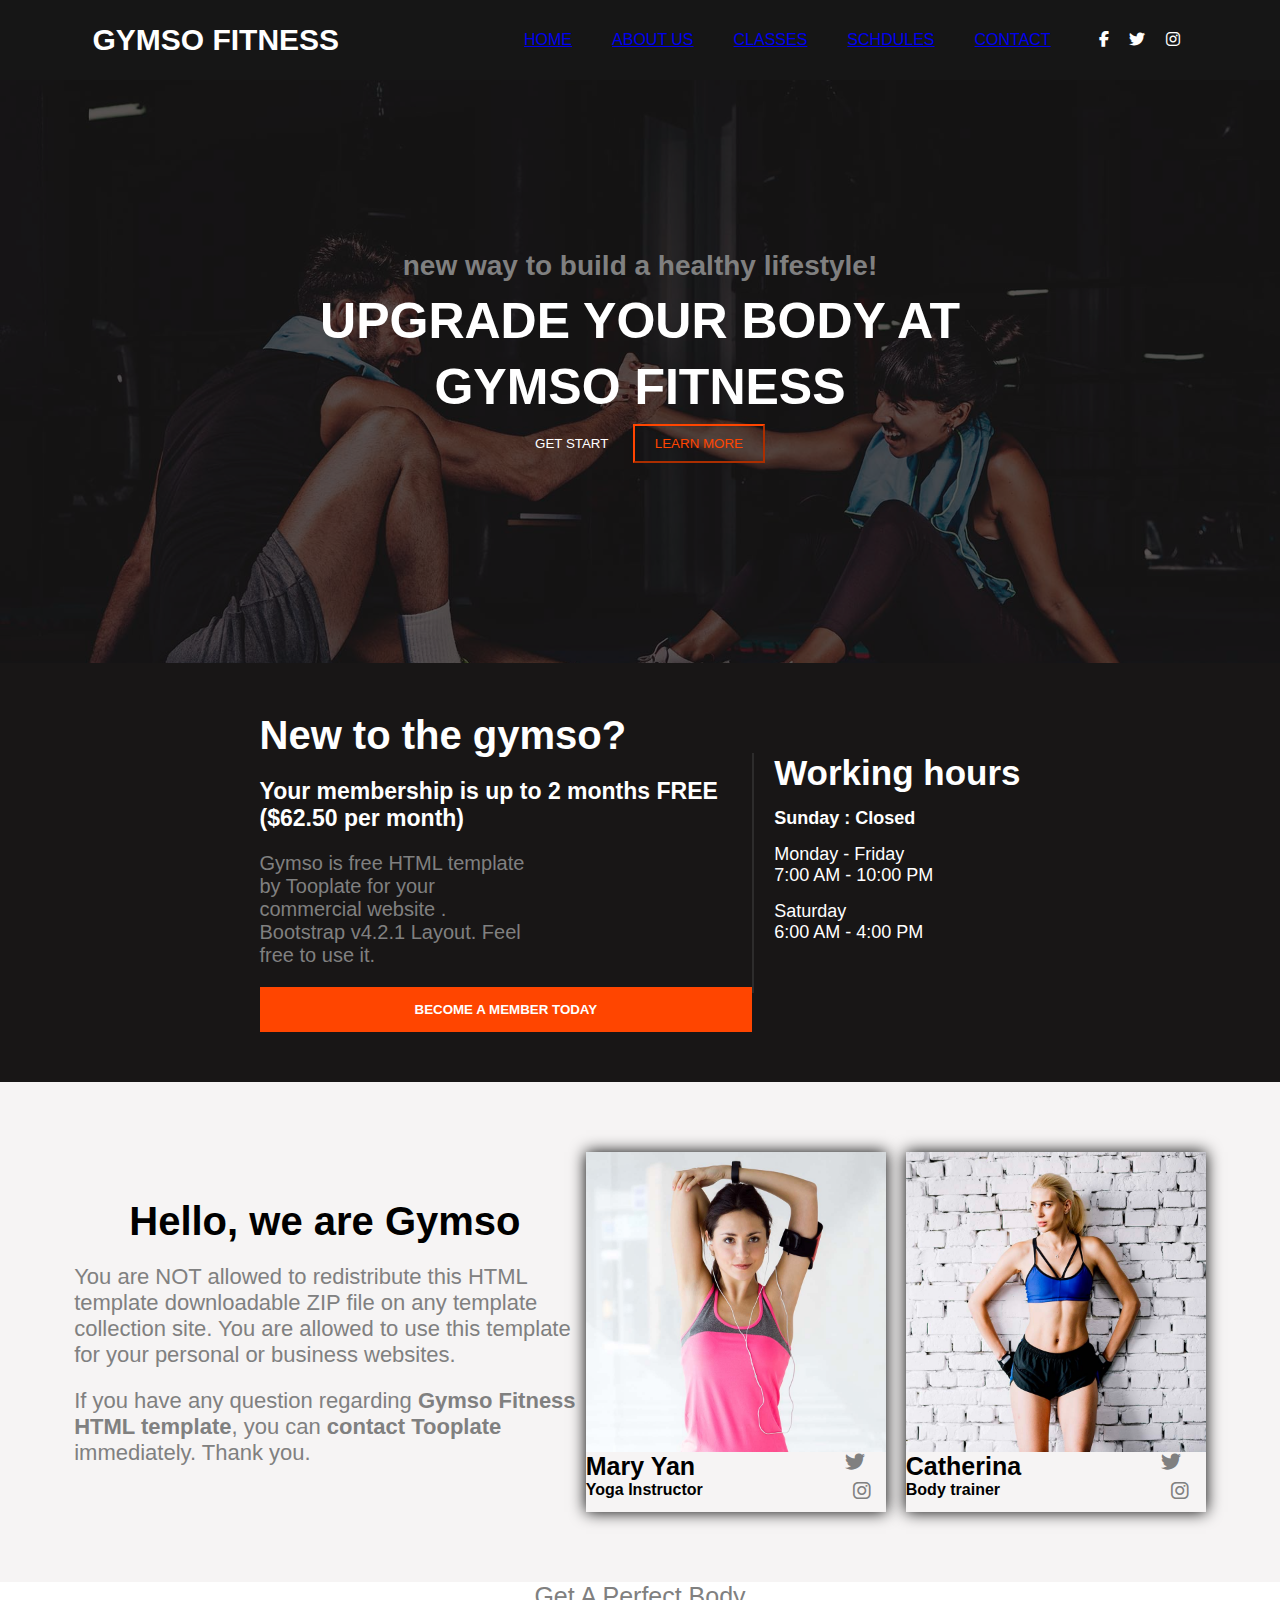
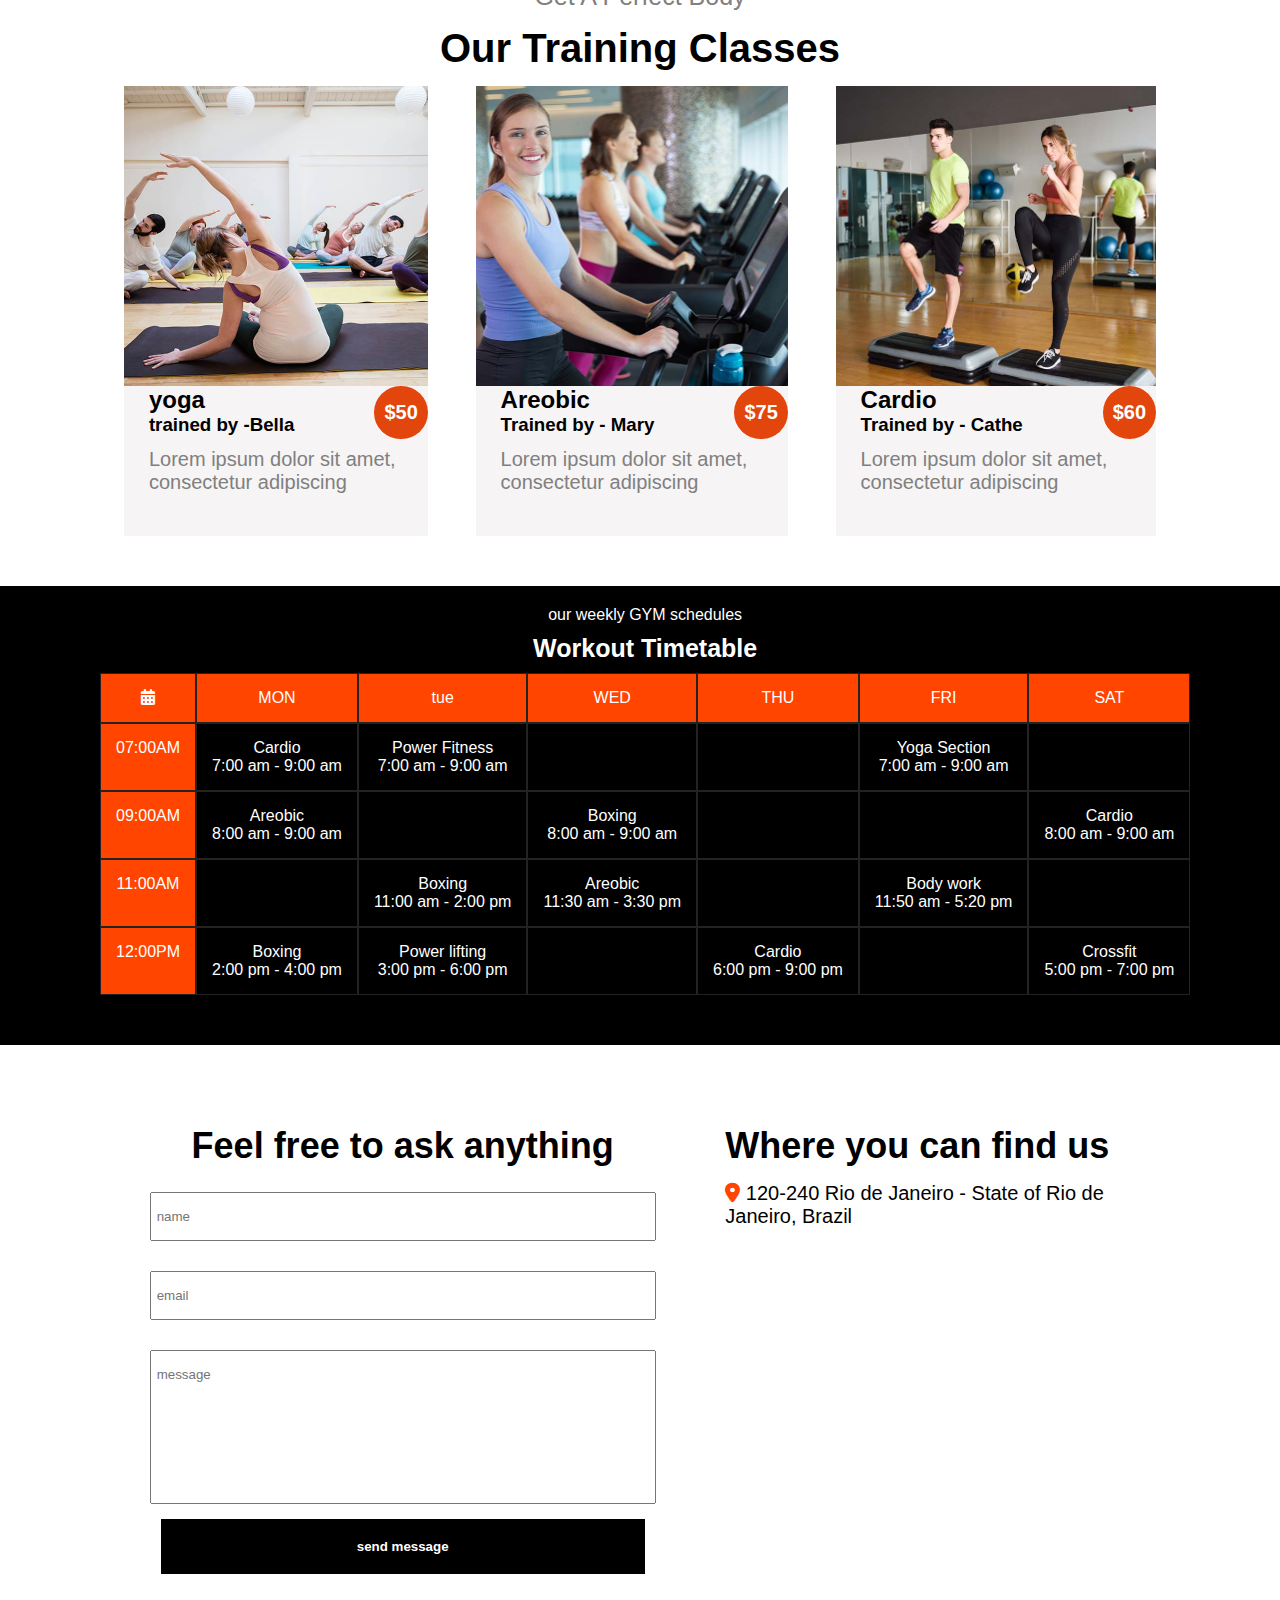
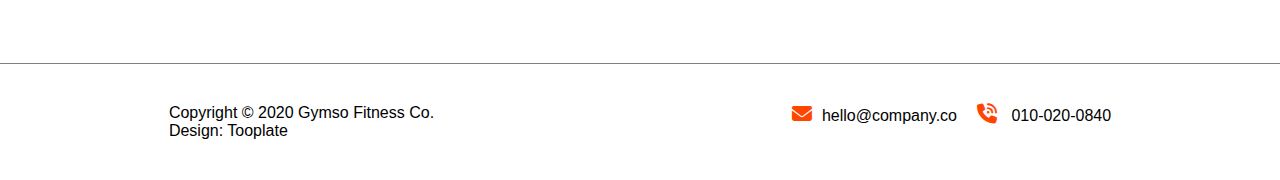
<file: index.html>
<!DOCTYPE html>
<html lang="en">
<head>
    <meta charset="UTF-8">
    <meta name="viewport" content="width=device-width, initial-scale=1.0">
    <title>Document</title>
    <link rel="stylesheet" href="style.css">
    <link rel="stylesheet" href="https://cdnjs.cloudflare.com/ajax/libs/font-awesome/6.7.2/css/all.min.css" integrity="sha512-Evv84Mr4kqVGRNSgIGL/F/aIDqQb7xQ2vcrdIwxfjThSH8CSR7PBEakCr51Ck+w+/U6swU2Im1vVX0SVk9ABhg==" crossorigin="anonymous" referrerpolicy="no-referrer" />
</head>
<body>
    <div class="grand-parent">
        <div class="parent">
                <div class="child-1">
                    <div class="gymso">GYMSO FITNESS</div>
                    <div class="menu">
                        <div class="in"> <a href="#HOME">HOME</a></div>
                        <div class="out"> <a href="#ABOUT US">ABOUT US</a></div>
                        <div class="out"> <a href="#CLASSES">CLASSES</a></div>
                        <div class="out"> <a href="#SCHDULES"> SCHDULES</a> </div>
                        <div class="ut"><a href="#CONTACT">CONTACT</a></div>
                    
                        <div class="icon">
                            <i class="fa-brands fa-facebook-f"></i>
                            <i class="fa-brands fa-twitter"></i>
                            <i class="fa-brands fa-instagram"></i>

                        </div>
                    </div>
                    <div class="icons">
                        <i class="fa-solid fa-bars"></i>
                        <select>
                            <option></option>
                            <option><a href="#HOME">HOME</a></option>
                            <option><a href="#ABOUT US">ABOUT US</a></option>
                            <option><a href="#CLASSES">CLASSES</a></option>
                            <option><a href="#SCHDULES"> SCHDULES</a></option>
                            <option><a href="#CONTACT">CONTACT</a></option>
                        </select>

                    </div>
                </div>
         </div>
        <div class="parent-1" id="HOME">
            <div class="tn-47">
                <div class="child-2">
                    <h4>new way to build a healthy lifestyle!</h4>
                    <h1>UPGRADE YOUR BODY AT</h1>
                    <h1>GYMSO FITNESS</h1>
                    <button class="get">GET START</button>
                    <button class="learn">LEARN MORE</button>
                </div>
            </div>
        </div>
            <div class="parent-2">
                <div id="ABOUT US"></div>
                <div class="left">
                    <h4>New to the gymso?</h4>
                    <h5>Your membership is up to 2 months FREE <br>($62.50 per month)</h5>
                    <p class="web">Gymso is free HTML template <br> by Tooplate for your <br> commercial website . <br>Bootstrap v4.2.1 Layout. Feel <br>free to use it.</p>
                    <button>BECOME A MEMBER TODAY</button>
                </div>
                <div class="right">
                    <h1>Working hours</h1>
                    <h4>Sunday : Closed</h4>
                    <div class="mon">Monday - Friday <br> 
                        7:00 AM - 10:00 PM</div>
                    <div>Saturday <br> 
                        6:00 AM - 4:00 PM</div>
                </div>
         </div>

        <div class="parent-3" id="CLASSES">
            <div class="parent-three">
                    <div class="container-lt">
                        <div class="set-1">
                            <h2>Hello, we are Gymso</h2>
                            <p>You are NOT allowed to redistribute this HTML <br>template downloadable ZIP file on any template <br>collection site. You are allowed to use this template <br>for your personal or business websites.</p>
                            <div class="data">If you have any question regarding <b> Gymso Fitness <br> HTML template</b>, you can <b>contact Tooplate</b> <br>immediately. Thank you.</div>

                        </div>
                    </div>
                    <div class="container-rt">
                        <div class="set-2">
                            
                                <div class="yoga"></div>
                                <div class="mary">
                                    <h3>Mary Yan</h3> <br> 
                                    <i class="fa-brands fa-twitter"></i> 
                                </div>
                                <div class="mary">
                                    <h4>Yoga Instructor</h4>
                                    <i class="fa-brands fa-instagram"></i>
                                </div>
                            
                        </div>

                        <div class="set-3">
                            <div class="body"></div>
                                <div class="cathe">
                                    <h3>Catherina</h3> <br> 
                                    <i class="fa-brands fa-twitter"></i> 
                                </div>
                                <div class="cathe">
                                    <h4>Body trainer</h4> 
                                    <h6 class="fa-brands fa-instagram"></h6>
                                </div>
                        </div>
                    </div>
            </div>
        </div>
        <div class="parent-4" id="SCHDULES">
            <div class="head">Get A Perfect Body</div>
            <div class="ing">Our Training Classes</div>
            <div class="title">
                <div class="in-1">
                    <div class="out-1">
                        <div class="yoga">
                            <div>
                                <h2>yoga</h2>
                                <h3>trained by -Bella </h3>
                            </div>
                            <div>
                                <button>$50</button>
                            </div>
                        </div>
                        <p>Lorem ipsum dolor sit amet,<br> consectetur adipiscing</p>
                    </div>
                </div>
                <div class="in-2">
                    <div class="out-2">
                        <div class="areobic">
                            <div>
                                <h2>Areobic</h2>
                                <h3>Trained by - Mary</h3>
                                
                            </div>
                                <div>
                                    <button>$75</button>
                                </div>

                        </div>
                        <p>Lorem ipsum dolor sit amet,<br> consectetur adipiscing</p>
                    </div>
                </div>
                <div class="in-3">
                    <div class="out-3">
                        <div class="cardio">
                            <div>
                                <h2>Cardio</h2>
                                <h3>Trained by - Cathe</h3>
                            </div>
                                <div> 
                                    <button>$60</button>
                                </div>
                        </div>
                        <p>Lorem ipsum dolor sit amet,<br> consectetur adipiscing</p>
                    </div>
                </div>
            </div>
        </div>
        <div class="parent-5"id="CONTACT">
            <div class="table">
                <div class="caption">our weekly GYM schedules</div>
                <div class="caption-1"> Workout Timetable</div>
                <div class="row-1">
                        <div class="col"><i class="fa-solid fa-calendar-days"></i></div>
                        <div class="col">MON</div>
                        <div class="col">tue</div> 
                        <div class="col">WED</div>
                        <div class="col">THU</div>
                        <div class="col">FRI</div>
                        <div class="col">SAT</div>
                </div>
                <div class="row-2">
                    <div class="col hello">07:00AM</div>
                    <div class="col">
                        Cardio <br>
                        7:00 am - 9:00 am
                    </div>
                    <div class="col">
                        Power Fitness <br>
                        7:00 am - 9:00 am
                    </div> 
                    <div class="col"></div>
                    <div class="col"></div>
                    <div class="col">
                        Yoga Section <br>
                        7:00 am - 9:00 am
                    </div>
                    <div class="col"></div>
                </div> 
                <div class="row-3">
                    <div class="col hello">09:00AM</div>
                    <div class="col">
                        Areobic <br>
                        8:00 am - 9:00 am
                    </div>
                    <div class="col"></div> 
                    <div class="col">
                        Boxing <br>
                        8:00 am - 9:00 am
                    </div>
                    <div class="col"></div>
                    <div class="col"></div>
                    <div class="col">
                        Cardio <br>
                        8:00 am - 9:00 am
                    </div>
                </div> 
                <div class="row-4">
                    <div class="col hello">11:00AM</div>
                    <div class="col"></div>
                    <div class="col">
                        Boxing <br>
                        11:00 am - 2:00 pm
                    </div> 
                    <div class="col">
                        Areobic <br>
                        11:30 am - 3:30 pm
                    </div>
                    <div class="col"></div>
                    <div class="col">
                        Body work <br>
                        11:50 am - 5:20 pm
                    </div>
                    <div class="col"></div>
                </div>
                <div class="row-5">
                    <div class="col hello">12:00PM</div>
                    <div class="col">
                        Boxing <br>
                        2:00 pm - 4:00 pm
                    </div>
                    <div class="col">
                        Power lifting <br>
                        3:00 pm - 6:00 pm
                    </div> 
                    <div class="col"></div>
                    <div class="col"> 
                        Cardio <br>
                        6:00 pm - 9:00 pm
                    </div>
                    <div class="col"></div>
                    <div class="col">
                        Crossfit <br>
                        5:00 pm - 7:00 pm
                    </div>
                </div>
            </div>
        </div>
        <div class="parent-6">
            <div class="child-0">
                <div class="container-left">
                    <div style="font-weight: 900;font-size: 36px ;margin-bottom: 10px;">Feel free to ask anything</div>
                    <input type="text" name="" id="" placeholder="name"> <br>
                    <input type="email" name="" id="" placeholder="email"> <br>
                    <input type="text" placeholder="message" class="msg"> <br>
                    <button class="send">send message</button>
                </div>
                <div class="container-right">
                    <div class="find">Where you can find us</div>
                    <div class="location">
                        <i class="fa-solid fa-location-dot design"></i>
                         120-240 Rio de Janeiro - State of Rio de <br> Janeiro, Brazil <br>
                         <iframe src="https://www.google.com/maps/embed?pb=!1m14!1m8!1m3!1d117829.9460536365!2d-98.6913790731153!3d23.519251826523355!3m2!1i1024!2i768!4f13.1!3m3!1m2!1s0x84043a3b88685353%3A0xed64b4be6b099811!2sMexico!5e1!3m2!1sen!2sus!4v1744103161121!5m2!1sen!2sus"
                          width="600" height="450" style="border:0;" allowfullscreen="" 
                         loading="lazy" referrerpolicy="no-referrer-when-downgrade"></iframe>
                    </div>
                </div>
            </div>
        </div>
        <div class="parent-7">
            <div class="sdlc">
                <div class="left-10">
                        <div>Copyright © 2020 Gymso Fitness Co. <br>
                            Design: Tooplate</div>
                </div>
                <div class="right-20">
                    <div><i class="fa-solid fa-envelope design"></i>hello@company.co</div>
                    <div><i class="fa-solid fa-phone-volume design"></i> 010-020-0840</div>
                </div>
            </div>
        </div>
    </div>
</body>
</html>
</file>
<file: style.css>
*
{
    margin: 0;
    padding: 0;
    box-sizing: border-box;
    font-family: 'poppins',sans-serif;
}
body
{
    overflow-x: hidden;
    /* background-attachment: fixed; */
}
.grand-parent .parent
{
    width: 100vw;
}
.parent .child-1
{
    display: flex;
    justify-content: space-around;
    align-items: center;
    height: 80px;
    width: 100%;
    background-color: #161616;
    color: white;
}
.parent .child-1 .menu
{
    display: flex;
}
.grand-parent .parent
{
    position:fixed;
}
.child-1 .gymso 
{
    /* padding-left: 80px; */
    font-size: 30px;
    font-weight: 900;
}
.menu .in
{
    color: #e2460d;
    padding-right:20px;
}
.menu .out
{
    margin: 0 20px;
}
.menu .ut
{
    padding-left: 20px;
}
.out:hover
{
    color: #e9460a;
}
.ut:hover
{
    color: #e9460a;
}
.icon 
{
    /* padding-left: 20px; */
    margin-left: 40px;
    display: block;
}
.icon i
{
    margin: 0 8px;
}
.child-1 .icons
{
    display: none;
}
.gymso:hover
{
    color: orangered;
}
@media(max-width:992px)
{
    .grand-parent
    {
        overflow-x: hidden;
    }
    .gymso
    {
        position: sticky;
        box-sizing: border-box;
    }
    .parent .child-1 .menu
    {
        display: none;
    }
    .parent .child-1 .icon
    {
        display: none;
    }
    .child-1 .icons
    {
        display: block;
    }
}
@media(max-width:1026)
{
    .child-1 .gymso
    {
        text-align: start;
    }
}
.grand-parent .parent-1
{
    /* height: 100vh; */
    width: 100vw;
    background-image: url(hero-bg.jpg);
    background-size: cover;
    background-repeat: no-repeat;

}
.parent-1 .tn-47
{
    /* height: 100vh; */
    background-color: rgba(18, 17, 17, 0.7);
}
.parent-1 .child-2
{
    justify-content: center;
    align-items: center;
    text-align: center;
    padding-top: 250px;

}
.child-2
{
    padding-bottom: 200px;
}
.child-2 h4
{
    margin-bottom: 10px;
    font-size: 28px;
    color: gray;
}
.child-2 h1
{
    margin-bottom: 8px;
    font-size: 50px;
    color: white;
}
.child-2 .learn
{
    padding: 10px 20px;
    background: none;
    border-color: orangered ;
    color: orangered;
}
.learn:hover
{
    background-color: white;
    border: none;
}
.child-2 .get
{
    border: none;
    background: none;
    padding: 10px 20px;
    color: white;
}
.get:hover
{
    color: orangered;
}

@media(max-width:992px)
{
    .parent-1
    {
        width: 50%;
        background-position:center;
    }
    .child-2
    {
        padding-top: none;
    }
}

.parent-2 
{
    width: 100vw;
    background-color: #181616;
    color: white;
    display: flex;
    padding: 50px 0;
    justify-content: center;
}
.parent-2 .left
{
    /* justify-content: center; */ 
}
.left h4
{
    font-size:40px ;
    padding-bottom: 20px;
}
.left h5
{
    font-size:23px ;
    text-align: justify;
    padding-bottom: 20px;
}
.left .web
{
    font-size: 20px;
    color: gray;
    padding-bottom: 20px;
}
.left button
{
    padding: 15px 155px;
    font-weight: 900;
    color: white;
    background-color: orangered;
    border: none;
}
button:hover
{
    background-color: white;
    color: orangered;
}
.parent-2 .right
{
    margin-top: 40px;
    border-left: 2px solid #2d2c2c;
    height: 240px;
    padding-left: 20px;
    /* padding-left: 80px; */
}
.right h1
{
    padding-bottom: 15px;
    font-size: 35px;
}
.right h4
{
    padding-bottom: 15px;
    font-size: 18px;
}
.right div
{
    font-size: 18px;
}
.right .mon
{
    padding-bottom: 15px;
}
@media(max-width:743px)
{
    .parent-2
    {
        flex-direction: column;
        justify-content: center;
        align-items: center;
        text-align: justify;
    }
}
.parent-3
{
    width: 100vw;
    /* display: flex; */
    padding: 70px 0;
    justify-content: center;
    align-items: center;
    text-align: center;
    flex-wrap: wrap;
    background-color: #f6f4f4;
}
.parent-three
{
    width: 90vw;
    /* border: solid red; */
    display: flex;
    justify-content: space-evenly;
    align-items: center;
    text-align: center;  
    margin: 0 5vw;
}
.container-lt
{
    display: flex;
}
.parent-3 .set-1
{
    justify-content:center;
    align-items: center;
}
.set-1 h2
{
    padding-bottom: 20px;
    font-size: 40px;
}
.set-1 p
{
    text-align: justify;
    font-size: 22px;
    padding-bottom: 20px;
    color: gray;
}
.set-1 .data
{
    font-size: 22px;
    text-align: justify;
    color: gray;
}
.data b:hover
{
    color: #e9460a;
}
.container-rt
{
    /* justify-content: space-evenly; */
    display: flex;
}
.parent-3 .set-2
{
   height: 360px;
   width: 300px;
   /* border: 1px solid black; */
   box-shadow: 0 0 15px;
   margin-right: 20px;
}
.set-2 .yoga
{
    height: 300px;
    /* border: 1px solid red; */
    background-image: url(team-image.jpg);
    background-size: cover;
    background-position: center;
}
.set-2 .mary
{
    display: flex;
}
.set-2 .mary h3
{
    font-size: 25px;
    font-weight: 900;
}
.mary i
{
    margin-left: 150px;
    font-size: 20px;
    color: gray;
}
i:hover
{
    color: #e2460d;
}
.parent-3 .set-3
{
   height: 360px;
   width: 300px;
   /* border: 1px solid black; */
   box-shadow: 0 0 15px;
}
.set-3 .body
{
    height: 300px;
    background-image: url(team-image01.jpg);
    background-size: cover;
    background-position: center;
}

.set-3 .cathe
{
    display: flex;
}
.set-3 .cathe h3
{
    font-size: 25px;
}
.cathe i
{
    margin-left: 140px;
    font-size: 20px;
    color: gray;
}
i:hover
{
    color: #e9460a;
}
.cathe h6
{
    margin-left: 171px;
    font-size: 20px;
    color: gray;
}
h6:hover 
{
    color: #e9460a;
}
@media(max-width:992px)
{
    .parent-three
    {
        flex-direction: column;
    }
    .container-rt
    {
        margin-top: 20px;
    }
}
@media(max-width:638px)
{
    .container-rt
    {
        flex-direction: column;
    }
    .set-3
    {
        margin-top: 20px;
    }
}


.parent-4
{
    width: 100vw;
    flex-wrap: wrap;
}
.parent-4 .head
{
    font-size: 25px;
    color: gray;
    padding-bottom: 15px;
    text-align: center;
}
.parent-4 .ing
{
    font-size: 40px;
    font-weight: 900;
    text-align: center;
    padding-bottom: 15px;
}
.parent-4 .title
{
    display: flex;
    justify-content: space-around;
    margin: 0 100px;
    margin-bottom: 50px;
    /* flex-wrap: wrap; */
}
.parent-4 .in-1
{
    height: 450px;
    /* width: 350px; */
    background-color: #f6f4f4;
}
.in-1 .out-1
{
    height: 300px;
    background-image: url(yoga-class.jpg);
    background-size: cover;  
    background-position: center;
}
.parent-4 .in-2
{
    height: 450px;
    /* width: 350px; */
    background-color: #f6f4f4;
}
.in-2 .out-2
{
    height: 300px;
    background-image:url(crossfit-class.jpg) ;
    background-size: cover;
    background-position: center;
}
.parent-4 .in-3
{
    height: 450px;
    /* width: 350px; */
    background-color: #f6f4f4;
}
.in-3 .out-3
{
    height: 300px;
    background-image:url(cardio-class.jpg) ;
    background-size: cover;
    background-position: center;
}
.parent-4 button
{
    background-color: #e2460d;
    color: white;
    border: none;
    font-size: 20px;
    font-weight: bold;
    padding: 15px 10px;
    border-radius: 220px;
    margin-left: 80px;
    margin-top: 300px;
}
.parent-4 h2
{
    padding-top: 300px;
    padding-left: 25px;
    font-weight: bold;
}
.parent-4 h3
{
    padding-left: 25px;
    padding-bottom: 12px;
}
.parent-4 p
{
    font-size: 20px;
    padding-left: 25px;
    color: gray;
}
.yoga 
{
    display: flex;
}
.areobic 
{
    display: flex;
}
.cardio
{
    display: flex;
}

@media(max-width:992px)
{
    .title
    {
        column-gap: 20px;
        text-align: justify;
    }
}
@media(max-width:1094px)
{
    .title p
    {
        font-size: 15px;
    }
    .title h3 
    {
        font-size: 12px;
    }
    .title
    {
        box-sizing: border-box;
        column-gap: 20px;
    }
}
@media(max-width:800px)
{
   .title
   {
    flex-direction: column;
    justify-content: center;
    align-items: center;
   }
   .title 
   {
    row-gap: 20px;
   }
}

.parent-5
{
    width: 100vw;
    background-color:black;
    color: white;
    padding-bottom: 50px;
    flex-wrap: wrap;
    justify-content: space-evenly;
    align-items: center;
    text-align: center;
    padding-left: 100px;

}
.table
{
    display: table;
    justify-content: center;
    align-items: center;
    text-align: center;
}
.caption
{
    display: table-caption;
    padding-top: 20px;
}
.caption-1
{
    display: table-caption;
    font-weight: 900;
    font-size: 25px;
    padding: 10px 0;
}
.row-1
{
    display: table-row;
    background-color: orangered;
    /* padding: 80px 40px; */
}
.row-2
{
    display: table-row;
}
.row-3
{
    display: table-row;
}
.row-4
{
    display: table-row;
}
.row-5
{
    display: table-row;
}
.col
{
    display: table-cell;
    border: 1px solid #242323;
    text-align: center;
    /* padding: 0 20px ; */
    justify-content: center;
    align-items: center;
    box-sizing: border-box;
    padding: 15px 15px;
}
.table .hello
{
    background-color: orangered;
    /* padding: 40px 40px; */
}
@media(max-width:992px)
{
    .parent-5
    {
        background-attachment: fixed;
        /* background-color: #161616; */
        background-color: cover;
        overflow-x: scroll;
    }
    .table
    {
        background-attachment: fixed;
        overflow-x: scroll;
        justify-content: center;
        align-items: center;
        text-align: center;
    }
}

.parent-6 
{
    width: 100vw;
    border-bottom: 1px solid gray;
}
.parent-6 .child-0
{
    display: flex;
    margin: 80px 80px;
    justify-content: space-evenly;
}
.parent-6 .container-left
{
    font-size: 28px;
}
.container-left input
{
    padding:15px 320px 15px 5px;
    margin: 15px 0;
}
.child-0 .container-left .msg
{
    padding-bottom: 120px;
}
.send
{
    padding: 20px 196px;
    color: white;
    background-color: black;
    font-weight: 900;
    border: none;
}
.send:hover
{
    color: white;
    background-color: orangered;
}
.parent-6 .container-right
{
    text-align: justify;
}
.container-right .find
{
    font-size: 36px;
    font-weight: 900;
}
.container-right .location
{
    font-size: 20px;
    margin-top: 15px;
}
iframe
{
    height: 350px;
    width: 405px;
}
.container-right .design
{
    color: orangered;
    font-size: 20px;
}
.container-left
{
    text-align: center;
}.container-right
{
    text-align: center;
}
@media(max-width:800px)
{
    .container-left
    {
        align-items: center;
        text-align: center;
        justify-content: center;
    }
    .parent-6
    {
        background-attachment: fixed;
        /* background-color: #161616; */
        background-color: cover;
        overflow-x: scroll;
    }
    .child-0
    {
       flex-wrap: wrap;
       flex-direction: column;
       text-align: center;
       justify-content: center;
       align-items: center;
    } 
    .container-right
    {
        /* padding-left: 20px; */
    }
}

.parent-7
{
    width: 100vw;
}
.parent-7 .sdlc
{
    display: flex;
    justify-content: space-around;
    margin: 40px 0;
}
.parent-7 .left-10
{
    text-align: start;
}
.parent-7 .right-20
{
    text-align: end;
    display: flex;
}
.right-20 .design
{
    font-size: 20px;
    color: orangered;
    margin: 0 10px 0 20px;
}
</file>
